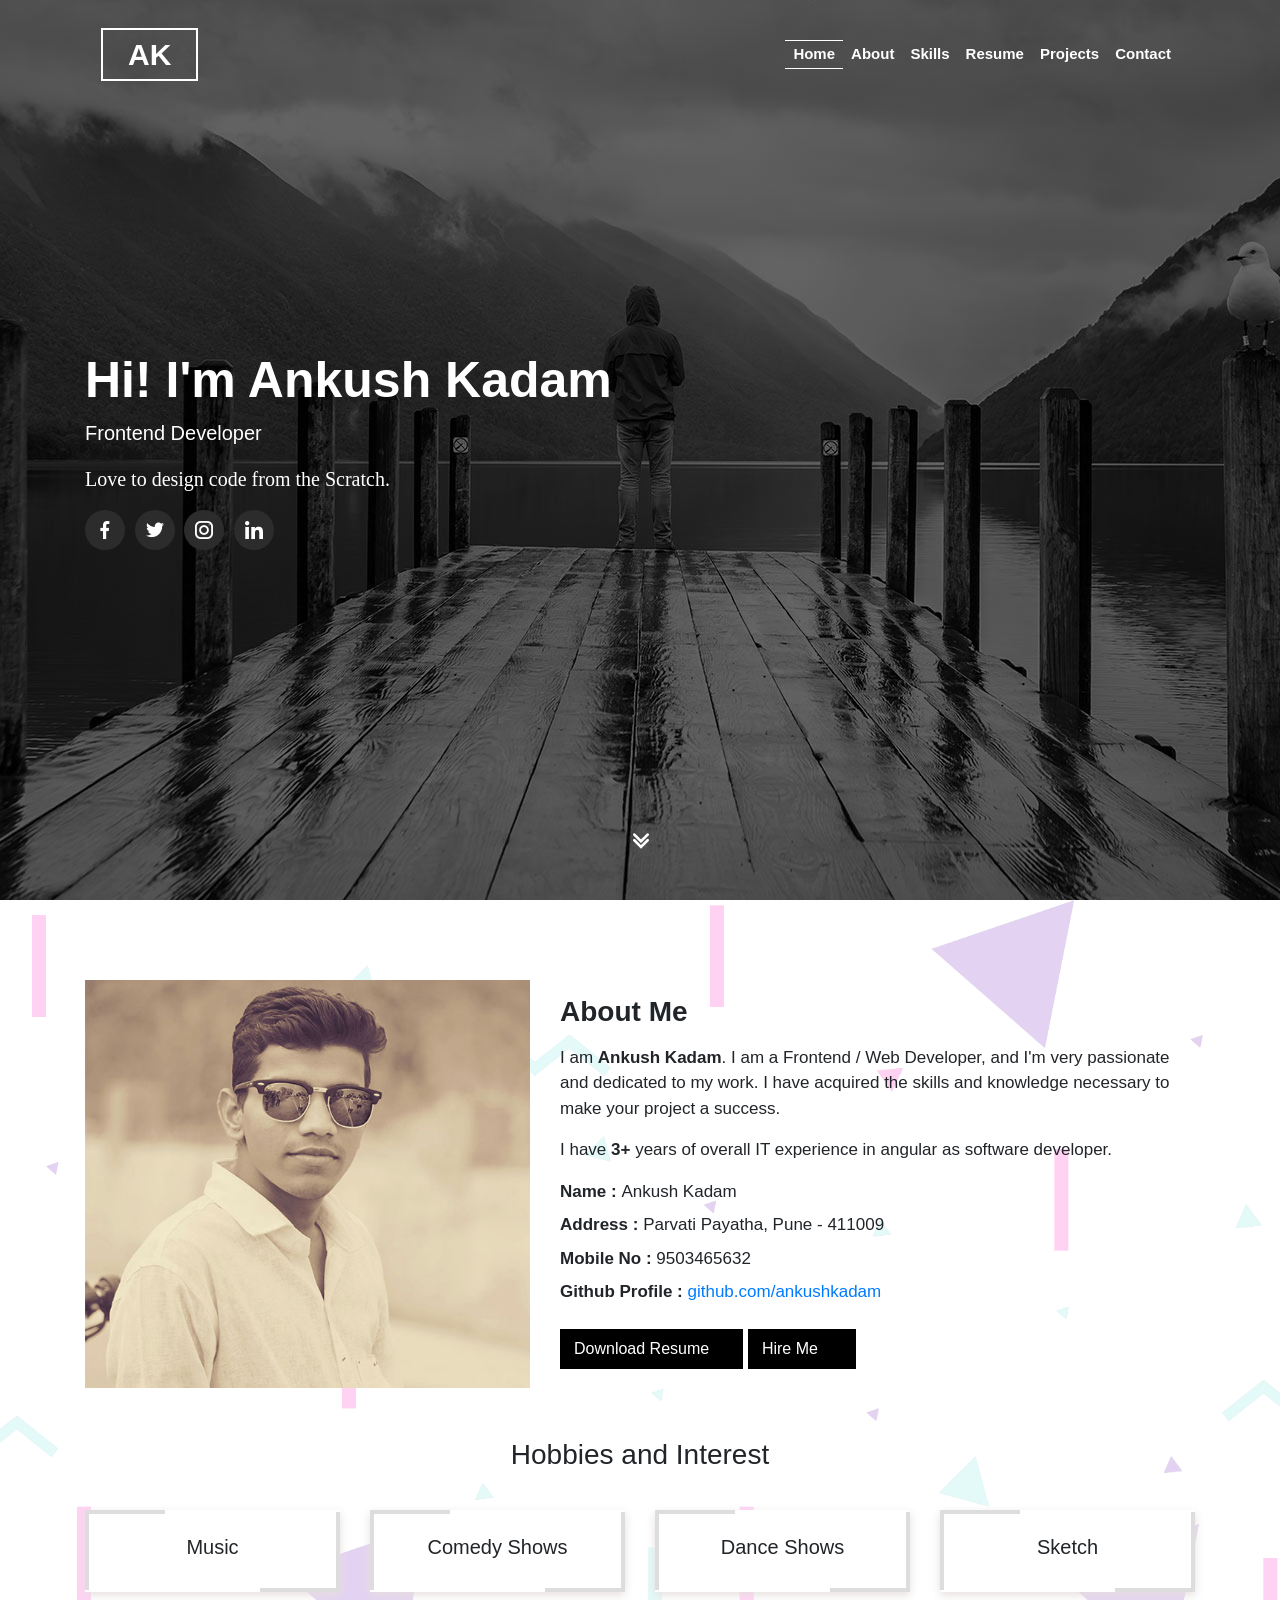
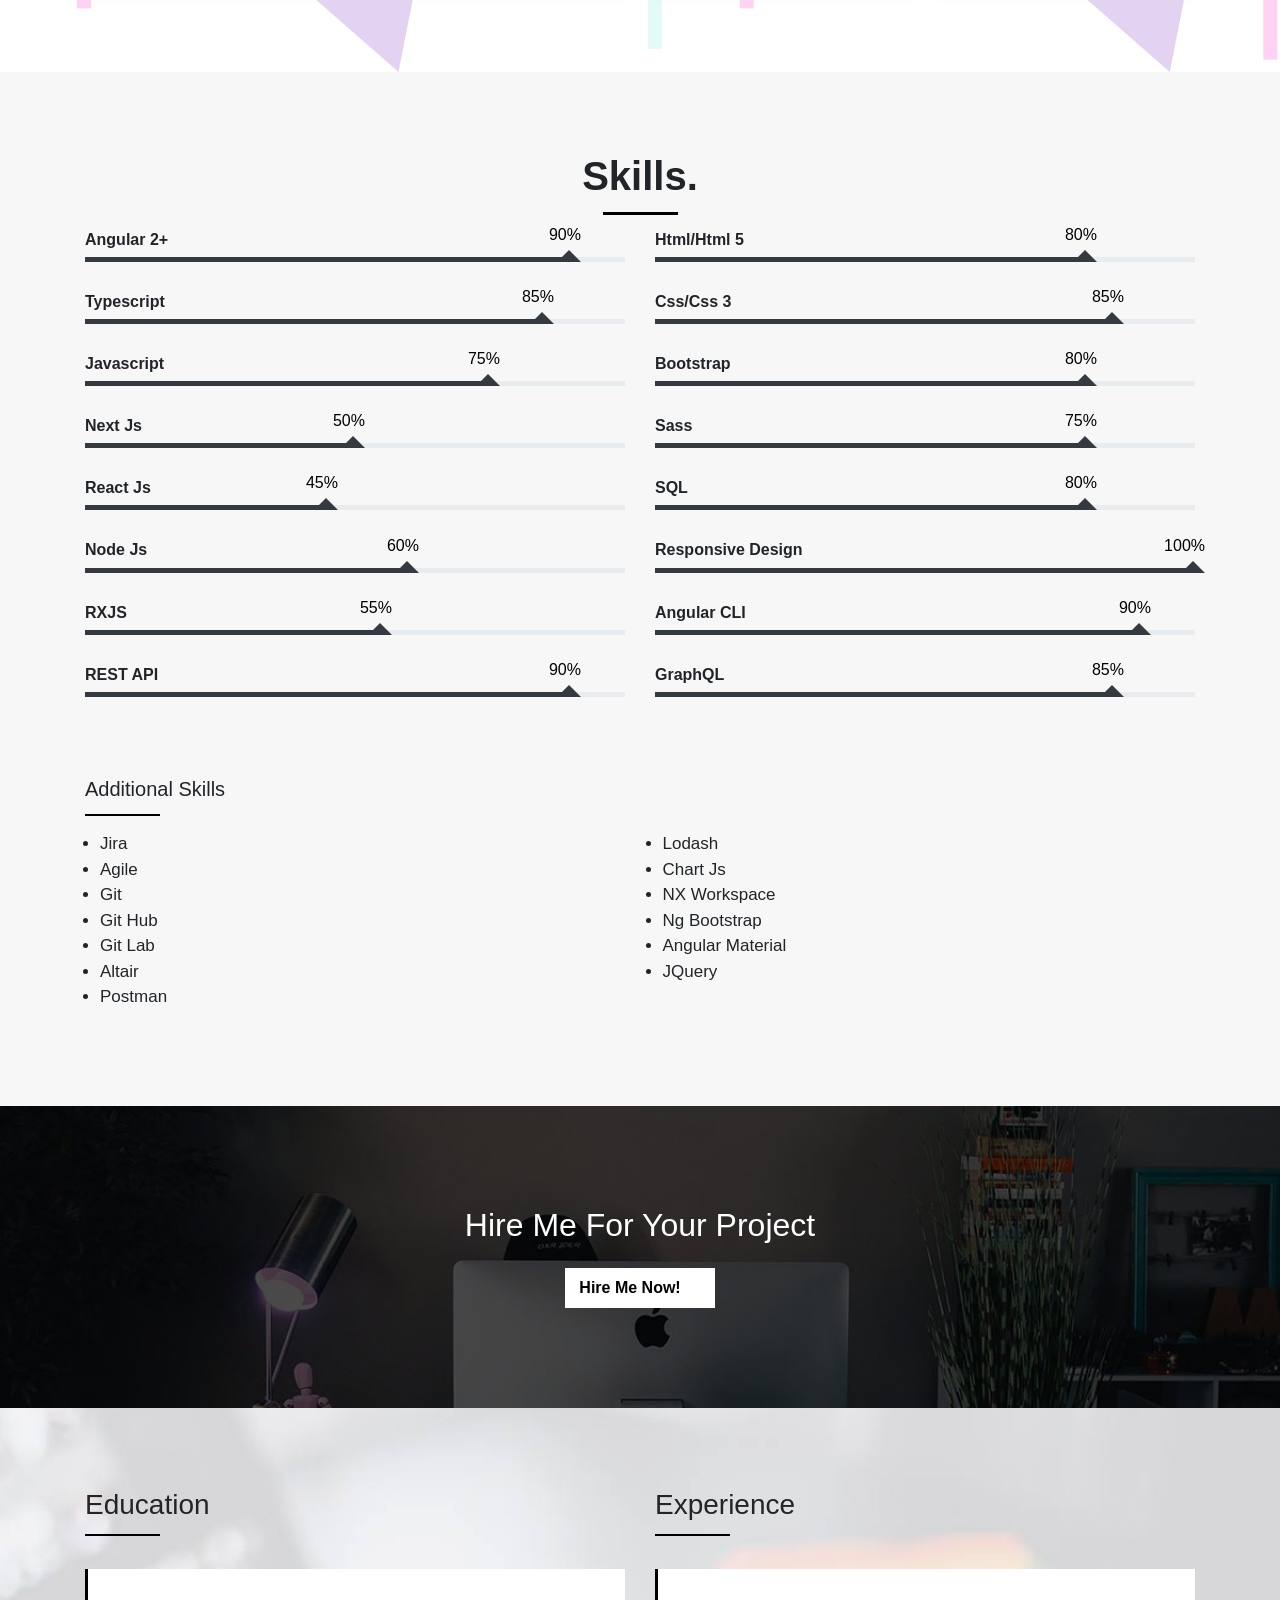
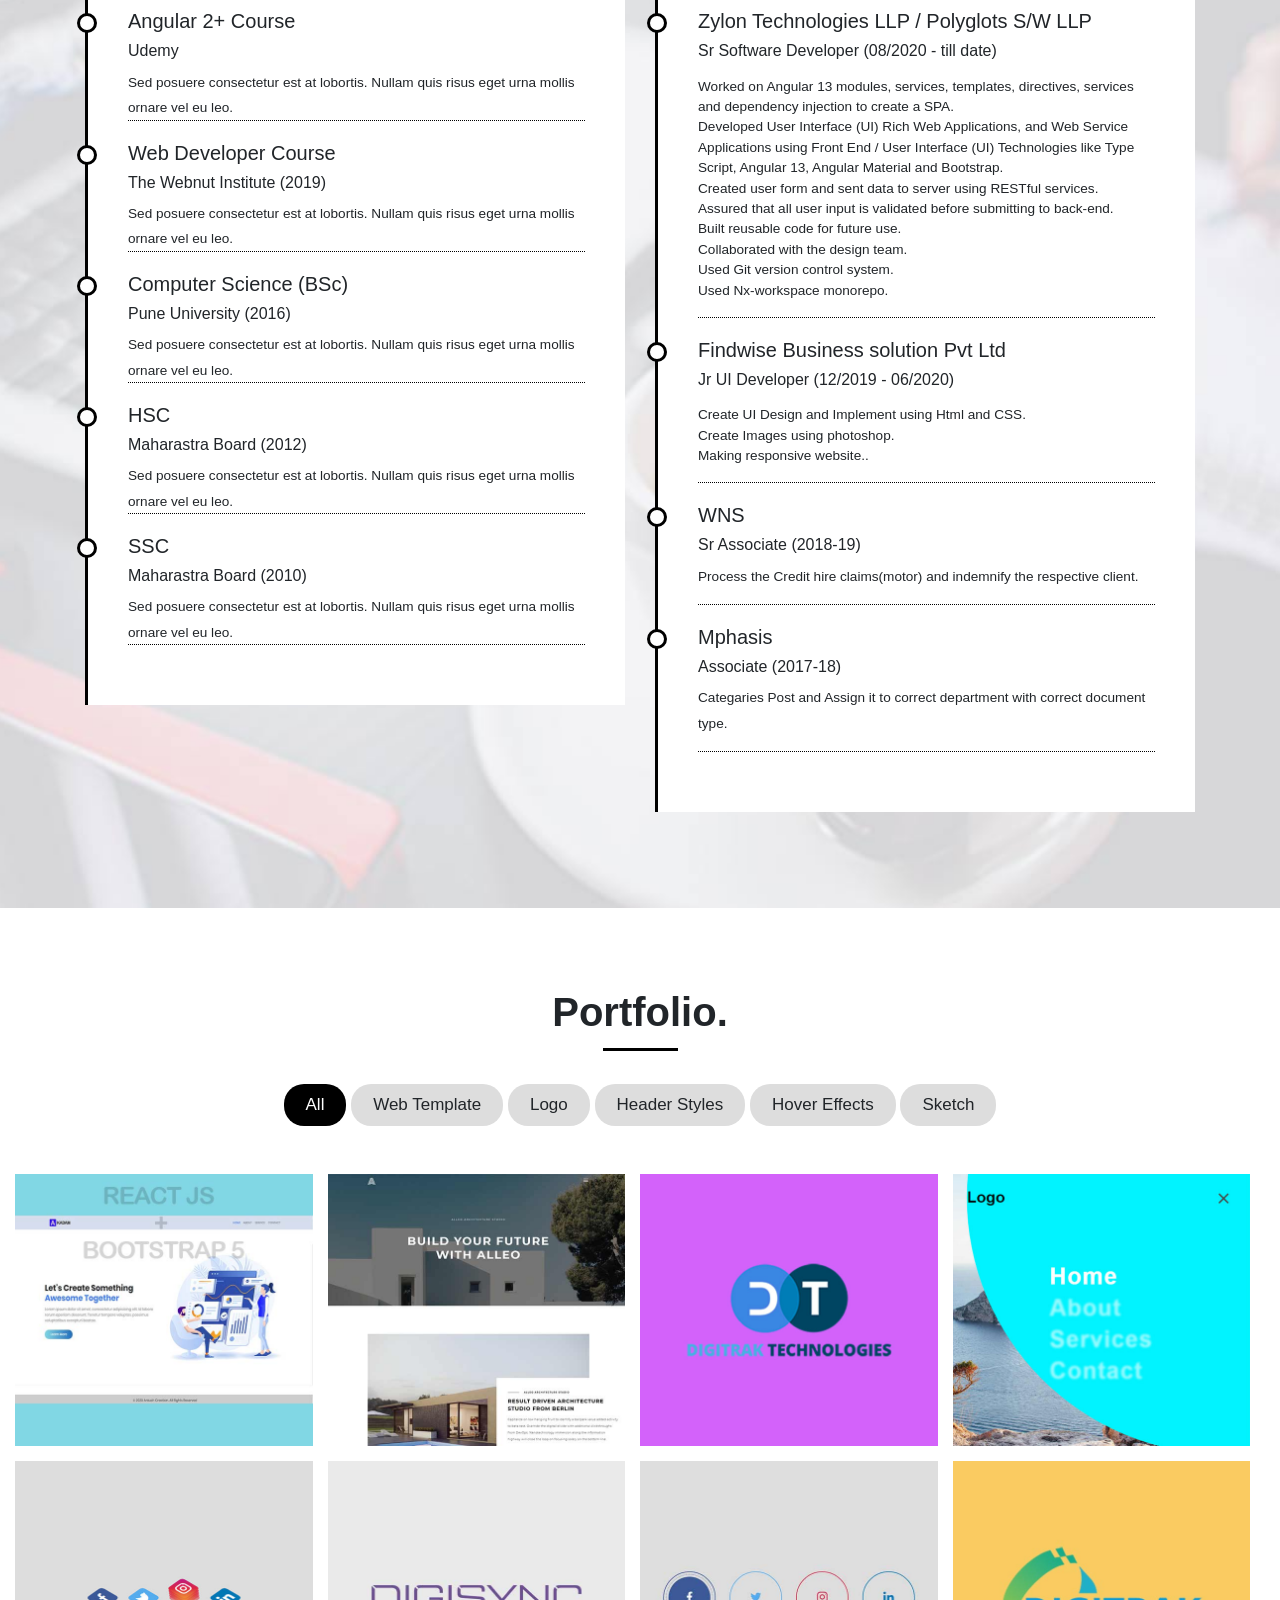
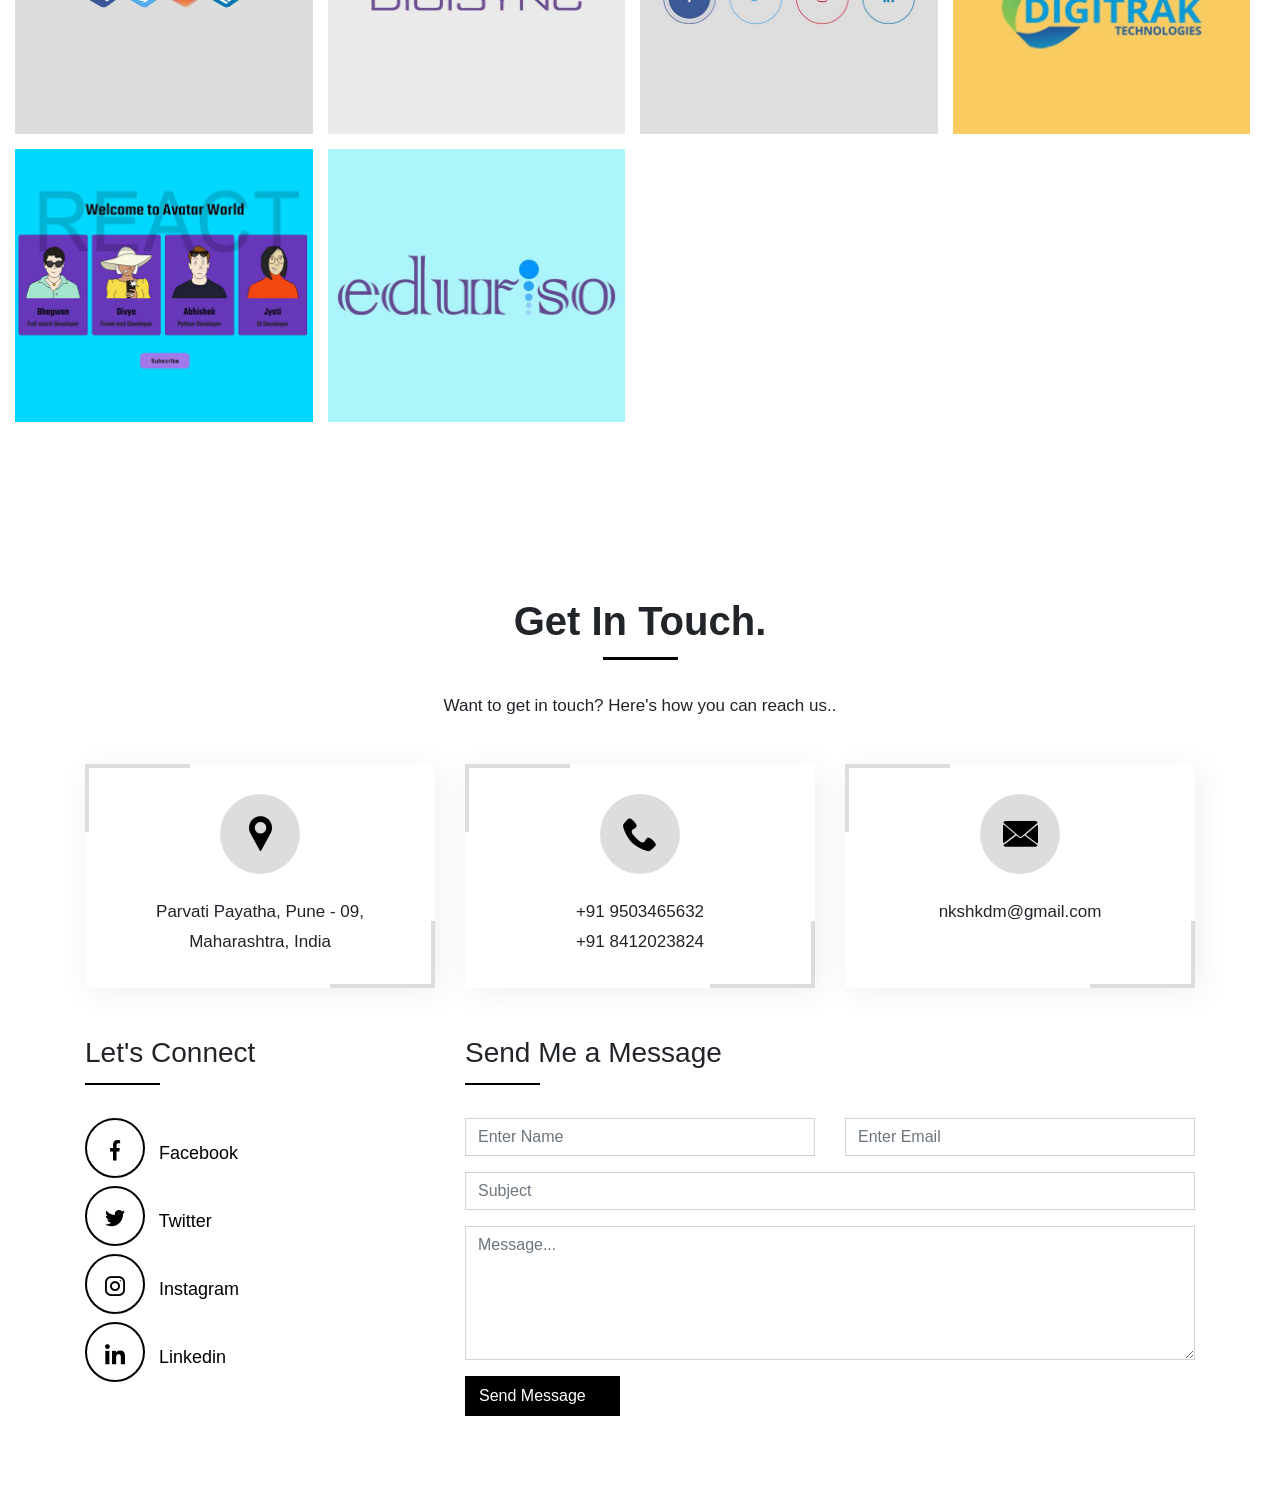
<file: index.html>
<!DOCTYPE html>
<html>
<head>
	<title>Portfolio</title>
	<meta charset="utf-8">
	<meta name="viewport" content="width=device-width, initial-scale=1">
	<!-- bootstrap Link-->
	<link rel="stylesheet" type="text/css" href="css/bootstrap.min.css">
	<!-- font Awesome cdn -->
	<link href="https://stackpath.bootstrapcdn.com/font-awesome/4.7.0/css/font-awesome.min.css" rel="stylesheet">
	<link rel="stylesheet" type="text/css" href="css/lightbox.css">
	<link rel="stylesheet" type="text/css" href="css/main.css">
</head>
<body data-spy="scroll" data-target=".navbar" data-offset="50">
	<header>
		<div class="container">
			<nav class="navbar navbar-expand-lg navbar-light">
			  	<a class="navbar-brand" href="index.html">AK</a>
			  	<button class="navbar-toggler" type="button" data-toggle="collapse" data-target="#navbarSupportedContent" aria-controls="navbarSupportedContent" aria-expanded="false" aria-label="Toggle navigation">
			    <span class="navbar-toggler-icon"></span>
			  	</button>

			  	<div class="collapse navbar-collapse" id="navbarSupportedContent">
				    <ul class="navbar-nav w-100 justify-content-end">
				      	<li class="nav-item"><a class="nav-link active" href="#banner">Home</a></li>
				      	<li class="nav-item"><a class="nav-link" href="#about">About</a></li>
				      	<li class="nav-item"><a class="nav-link" href="#skill">Skills</a></li>
				      	<li class="nav-item"><a class="nav-link" href="#resume">Resume</a></li>
				      	<li class="nav-item"><a class="nav-link" href="#project">Projects</a></li>
				      	<li class="nav-item"><a class="nav-link" href="#contact">Contact</a></li>
				    </ul>
				</div>
			</nav>
		</div>
	</header>
	<section class="banner" id="banner">
		<div class="container">
			<div class="banner-text">
				<h2>Hi! I'm Ankush Kadam</h2>
				<p>Frontend Developer</p>
				<p style="font-family: cursive;">Love to design code from the Scratch.</p>
				<div class="social-icon">
					<i class="icon-facebook" aria-hidden="true"></i>
					<i class="icon-twitter" aria-hidden="true"></i>
					<i class="icon-instagram" aria-hidden="true"></i>
					<i class="icon-linkedin" aria-hidden="true"></i>
				</div>
			</div>
			<div class="pulse">
				<a href="#about"><i class="icon-down" aria-hidden="true"></i></a>
			</div>
		</div>
	</section>
	<!-- about section -->
	<section id="about">
		<div class="container">
			<div class="about-us">
				<div class="row clearfix">
					<div class="col-md-5">
						<div class="about-image position-relative">
							<img src="image/about-img.jpg" alt="about-img" class="img-fluid d-block">
						</div>
					</div>
					<div class="col-md-7 d-flex align-items-center">
						<div class="about-text">
							<h3 class="mb-3">About Me</h3>
							<p>I am <span>Ankush Kadam</span>. I am a Frontend / Web Developer, and I'm very passionate and dedicated to my work. I have acquired the skills and knowledge necessary to make your project a success.</p>
							
							<p>I have <strong>3+</strong> years of overall IT experience in angular as software developer.</p>

							<ul class="list-unstyled">
								<li class="pb-2"><span>Name : </span> Ankush Kadam </li>
								<li class="pb-2"><span>Address : </span> Parvati Payatha, Pune - 411009</li>
								<li class="pb-2"><span>Mobile No : </span>9503465632</li>
								<li class="pb-2"><span>Github Profile : </span><a href="https://github.com/ankushkadam" class="text-decoration-none">github.com/ankushkadam</a></li>
							</ul>

							<div class="buttons">
								<a href="image/Ankush_Kadam_Angular.png" download="" class="btn btn-custom mb-1">Download Resume<i class="icon-download ml-2" aria-hidden="true"></i></a>
								<a href="#contact" class="btn btn-custom mb-1">Hire Me <i class="icon-phone ml-2" aria-hidden="true"></i></a>
							</div>
						</div>
					</div>

					<!-- hobbies & interest -->
					<div class="col-md-12 mt-50">
						<h3 class="text-center font-weight-600">Hobbies and Interest</h3>
						<div class="hobbies row clearfix">
							<div class="col-lg-3 col-md-4 col-sm-6 col-xs-12">
								<div class="rectangle">
									<h5 class="text-center font-weight-600">Music</h5>
								</div>
							</div>
							<div class="col-lg-3 col-md-4 col-sm-6 col-xs-12">
								<div class="rectangle">
									<h5 class="text-center font-weight-600">Comedy Shows</h5>
								</div>
							</div>
							<div class="col-lg-3 col-md-4 col-sm-6 col-xs-12">
								<div class="rectangle">
									<h5 class="text-center font-weight-600">Dance Shows</h5>
								</div>
							</div>
							<div class="col-lg-3 col-md-4 col-sm-6 col-xs-12">
								<div class="rectangle">
									<h5 class="text-center font-weight-600">Sketch</h5>
								</div>
							</div>
						</div>
					</div>
				</div>
			</div>
		</div>
	</section>
	<!-- skills -->
	<section id="skill">
		<div class="container">
			<h1 class="text-center font-weight-bold position-relative">Skills.</h1>
			<div class="skills-wrapper">
				<div class="row clearfix">
					<div class="col-md-6">
						<h6 class="font-weight-bold">Angular 2+ </h6>
						<div class="progress">
  							<div class="progress-bar bg-dark position-relative overflow-visible" role="progressbar" style="width: 90%">
  								<div class="value">90%</div>
  							</div>
						</div>

						<h6 class="font-weight-bold">Typescript </h6>
						<div class="progress">
  							<div class="progress-bar bg-dark position-relative overflow-visible" role="progressbar" style="width: 85%">
  								<div class="value">85%</div>
  							</div>
						</div>
					
						<h6 class="font-weight-bold">Javascript</h6>
						<div class="progress">
  							<div class="progress-bar bg-dark position-relative overflow-visible" role="progressbar" style="width: 75%">
  								<div class="value">75%</div>
  							</div>
						</div>

						<h6 class="font-weight-bold">Next Js</h6>
						<div class="progress">
  							<div class="progress-bar bg-dark position-relative overflow-visible" role="progressbar" style="width: 50%">
  								<div class="value">50%</div>
  							</div>
						</div>

						<h6 class="font-weight-bold">React Js</h6>
						<div class="progress">
  							<div class="progress-bar bg-dark position-relative overflow-visible" role="progressbar" style="width: 45%">
  								<div class="value">45%</div>
  							</div>
						</div>

						<h6 class="font-weight-bold">Node Js</h6>
						<div class="progress">
  							<div class="progress-bar bg-dark position-relative overflow-visible" role="progressbar" style="width: 60%">
  								<div class="value">60%</div>
  							</div>
						</div>

						<h6 class="font-weight-bold">RXJS</h6>
						<div class="progress">
  							<div class="progress-bar bg-dark position-relative overflow-visible" role="progressbar" style="width: 55%">
  								<div class="value">55%</div>
  							</div>
						</div>

						<h6 class="font-weight-bold">REST API</h6>
						<div class="progress">
  							<div class="progress-bar bg-dark position-relative overflow-visible" role="progressbar" style="width: 90%">
  								<div class="value">90%</div>
  							</div>
						</div>
					</div>
					<!-- second col -->
					<div class="col-md-6">
						
						<h6 class="font-weight-bold">Html/Html 5</h6>
						<div class="progress">
  							<div class="progress-bar bg-dark position-relative overflow-visible" role="progressbar" style="width: 80%">
  								<div class="value">80%</div>
  							</div>
						</div>

						<h6 class="font-weight-bold">Css/Css 3</h6>
						<div class="progress">
  							<div class="progress-bar bg-dark position-relative overflow-visible" role="progressbar" style="width: 85%">
  								<div class="value">85%</div>
  							</div>
						</div>

						<h6 class="font-weight-bold">Bootstrap</h6>
						<div class="progress">
  							<div class="progress-bar bg-dark position-relative overflow-visible" role="progressbar" style="width: 80%">
  								<div class="value">80%</div>
  							</div>
						</div>

						<!-- <h6 class="font-weight-bold">jQuery</h6>
						<div class="progress">
  							<div class="progress-bar bg-dark position-relative overflow-visible" role="progressbar" style="width: 60%">
  								<div class="value">65%</div>
  							</div>
						</div> -->
						<h6 class="font-weight-bold">Sass</h6>
						<div class="progress">
  							<div class="progress-bar bg-dark position-relative overflow-visible" role="progressbar" style="width: 80%">
  								<div class="value">75%</div>
  							</div>
						</div>

						<h6 class="font-weight-bold">SQL</h6>
						<div class="progress">
  							<div class="progress-bar bg-dark position-relative overflow-visible" role="progressbar" style="width: 80%">
  								<div class="value">80%</div>
  							</div>
						</div>

						<h6 class="font-weight-bold">Responsive Design</h6>
						<div class="progress">
  							<div class="progress-bar bg-dark position-relative overflow-visible" role="progressbar" style="width: 100%">
  								<div class="value">100%</div>
  							</div>
						</div>

						<h6 class="font-weight-bold">Angular CLI </h6>
						<div class="progress">
  							<div class="progress-bar bg-dark position-relative overflow-visible" role="progressbar" style="width: 90%">
  								<div class="value">90%</div>
  							</div>
						</div>

						<h6 class="font-weight-bold">GraphQL</h6>
						<div class="progress">
  							<div class="progress-bar bg-dark position-relative overflow-visible" role="progressbar" style="width: 85%">
  								<div class="value">85%</div>
  							</div>
						</div>
					</div>
				</div>

				<!-- Additional Skillset -->
				<div class="additional-skill-wrapper">
					<h5 class="position-relative font-weight-600">Additional Skills </h5>
					<div class="row clearfix additional-skill">
						<div class="col-md-6">
							<ul>
								<li class="font-weight-small">Jira</li>
								<li class="font-weight-small">Agile</li>
								<li class="font-weight-small">Git</li>
								<li class="font-weight-small">Git Hub</li>
								<li class="font-weight-small">Git Lab</li>
								<li class="font-weight-small">Altair</li>
								<li class="font-weight-small">Postman</li>
							</ul>
						</div>
						<div class="col-md-6">
							<ul>
								<li class="font-weight-small">Lodash</li>
								<li class="font-weight-small">Chart Js</li>
								<li class="font-weight-small">NX Workspace</li>
								<li class="font-weight-small">Ng Bootstrap</li>
								<li class="font-weight-small">Angular Material</li>
								<li class="font-weight-small">JQuery</li>
							</ul>
						</div>
					</div>
				</div>

			</div>
		</div>
	</section>
	<!-- Hire me -->
	<section id="hire">
		<div class="container">
			<div class="hire-text position-relative">
				<h2 class="text-white text-capitalize mb-4">Hire me for your Project</h2>
				<a href="#contact" class="btn btn-custom2">Hire Me Now!<i class="icon-arrow ml-2" aria-hidden="true"></i></a>
			</div>
		</div>
	</section>

	<!-- Education & Experience -->
	<section id="resume">
		<div class="container">
			<div class="resume-wrapper">
				<div class="row clearfix">
					<div class="col-md-6">
						<div class="resume-text">
							<h3 class="position-relative mb-5">Education</h3>
							<ul class="list-unstyled listing">
								<li class="listing-block">
									<h5>Angular 2+ Course</h5>
									<h6>Udemy</h6>
									<small>Sed posuere consectetur est at lobortis. Nullam quis risus eget urna mollis ornare vel eu leo.</small>
								</li>
								<li class="listing-block">
									<h5>Web Developer Course</h5>
									<h6>The Webnut Institute (2019)</h6>
									<small>Sed posuere consectetur est at lobortis. Nullam quis risus eget urna mollis ornare vel eu leo.</small>
								</li>
								<li class="listing-block">
									<h5>Computer Science (BSc)</h5>
									<h6>Pune University (2016)</h6>
									<small>Sed posuere consectetur est at lobortis. Nullam quis risus eget urna mollis ornare vel eu leo.</small>
								</li>
								<li class="listing-block">
									<h5>HSC</h5>
									<h6>Maharastra Board (2012)</h6>
									<small>Sed posuere consectetur est at lobortis. Nullam quis risus eget urna mollis ornare vel eu leo.</small>
								</li>
								<li class="listing-block">
									<h5>SSC</h5>
									<h6>Maharastra Board (2010)</h6>
									<small>Sed posuere consectetur est at lobortis. Nullam quis risus eget urna mollis ornare vel eu leo.</small>
								</li>
							</ul>
						</div>
					</div>
					<!-- experience -->
					<div class="col-md-6">
						<div class="resume-text">
							<h3 class="position-relative mb-5">Experience</h3>
							<ul class="list-unstyled listing">
								<li class="listing-block">
									<h5>Zylon Technologies LLP / Polyglots S/W LLP</h5>
									<h6>Sr Software Developer (08/2020 - till date)</h6>
									<p>
										<div class="small">	Worked on Angular 13 modules, services, templates, directives, services and dependency injection to create a SPA.</div>
										<div class="small">	Developed User Interface (UI) Rich Web Applications, and Web Service Applications using Front End / User Interface (UI) Technologies like Type Script, Angular 13, Angular Material and Bootstrap.</div>
										<div class="small">	Created user form and sent data to server using RESTful services.</div>
										<div class="small">	Assured that all user input is validated before submitting to back-end.</div>
										<div class="small">	Built reusable code for future use.</div>
										<div class="small">	Collaborated with the design team.</div>
										<div class="small">	Used Git version control system.</div>
										<div class="small">	Used Nx-workspace monorepo.</div>
										
									</p>
								</li>
								<li class="listing-block">
									<h5>Findwise Business solution Pvt Ltd</h5>
									<h6>Jr UI Developer  (12/2019 - 06/2020)</h6>
									<p>
										<div class="small">	Create UI Design and Implement using Html and CSS.</div>
										<div class="small">	Create Images using photoshop.</div>
										<div class="small">	Making responsive website..</div>
									</p>
								</li>
								<li class="listing-block">
									<h5>WNS</h5>
									<h6>Sr Associate (2018-19)</h6>
									<p>
										<small> Process the Credit hire claims(motor) and indemnify the respective client.
										</small>
										</p>
								</li>
								<li class="listing-block">
									<h5>Mphasis</h5>
									<h6> Associate (2017-18)</h6>
									<p>
										<small>Categaries Post and Assign it to correct department with correct document type.</small>
									</p>
								</li>
							</ul>
						</div>
					</div>
				</div>
			</div>
		</div>
	</section>

	<!-- project -->
	<section id="project">
		<div class="container-fluid">
			<h1 class="text-center font-weight-bold position-relative">Portfolio.</h1>
			<div class="row clearfix mt-5 mb-4">
				<div class="text-center col-sm-12 ">
					<ul class="list-unstyled filter-list">
						<li class="d-inline-block active mb-2" data-filter='*'>All</li>
						<li class="d-inline-block mb-2" data-filter=".web">Web Template</li>
						<li class="d-inline-block mb-2" data-filter=".logo">Logo</li>
						<li class="d-inline-block mb-2" data-filter=".header-style">Header Styles</li>
						<li class="d-inline-block mb-2" data-filter=".hover">Hover Effects</li>
						<li class="d-inline-block mb-2" data-filter=".sketch">Sketch</li>
					</ul>
				</div>
			</div>

			<div class="gallery row no-gutters clearfix">
				<div class="col-lg-3 col-md-4 col-sm-6 web">
					<div class="image-gallery web mrb-15">
						<img src="image/react-multipage.jpg" alt="about-img" class="img-fluid d-block">
						<div class="image-overlay">
							<div class="image-overlay-info">
								<p>Technologies Used :</p>
								<h6><strong>REACT, BOOTSTRAP 5 and CSS</strong></h6>
								<div class="icons">
									<a href="image/react-multipage.jpg" data-lightbox="react_multipage" class="popimg">
										<i class="icon-zoom-in"></i>									
									</a>
									<a href="https://ankushkadam.github.io/react_multipage/" target="_blank">
										<i class="icon-link"></i>
									</a>	
								</div>
							</div>
						</div>
					</div>
				</div>

				<div class="col-lg-3 col-md-4 col-sm-6 web">
					<div class="image-gallery web mrb-15">
						<img src="image/alleo.jpg" alt="about-img" class="img-fluid d-block">
						<div class="image-overlay">
							<div class="image-overlay-info">
								<p>Technologies Used :</p>
								<h6><strong>HTML and CSS</strong></h6>
								<div class="icons">
									<a href="image/Alleo1.jpg" target="_blank" class="popimg">
										<i class="icon-zoom-in"></i>									
									</a>
									<a href="https://ankushkadam.github.io/newalleo" target="_blank">
										<i class="icon-link"></i>
									</a>	
								</div>
							</div>
						</div>
					</div>
				</div>
				<!-- 2 -->
				<div class="col-lg-3 col-md-4 col-sm-6 logo">
					<div class="image-gallery mrb-15">
						<img src="image/logos/digitrack.jpg" alt="about-img" class="img-fluid d-block">
						<div class="image-overlay">
							<div class="image-overlay-info">
								<p>Logo | Branding</p>
								<h6>Creative Design</h6>
								<div class="icons">
									<a href="image/logos/digitrack.jpg" data-lightbox="logo" class="popimg">
										<i class="icon-zoom-in"></i>									
									</a>
									<!-- <a href="">
										<i class="icon-link"></i>
									</a> -->	
								</div>
							</div>
						</div>
					</div>
				</div>
				<!-- 3 -->
				<div class="col-lg-3 col-md-4 col-sm-6 header-style">
					<div class="image-gallery mrb-15">
						<img src="header/image/header.jpg" alt="about-img" class="img-fluid d-block">
						<div class="image-overlay">
							<div class="image-overlay-info">
								<p>Header 1</p>
								<h6>Creative Design</h6>
								<div class="icons">
									<a href="header/image/header.jpg" data-lightbox="header-style" class="popimg">
										<i class="icon-zoom-in"></i>									
									</a>
									<a href="header/header1.html" target="_blank">
										<i class="icon-link"></i>
									</a>	
								</div>
							</div>
						</div>
					</div>
				</div>
				<!-- 4 -->
				<div class="col-lg-3 col-md-4 col-sm-6 hover">
					<div class="image-gallery mrb-15">
						<img src="hover-effects/image/hover-1.jpg" alt="about-img" class="img-fluid d-block">
						<div class="image-overlay">
							<div class="image-overlay-info">
								<p>Hover effects 2</p>
								<h6>Social Icons</h6>
								<div class="icons">
									<a href="hover-effects/image/hover-1.jpg" data-lightbox="hover" class="popimg">
										<i class="icon-zoom-in"></i>									
									</a>
									<a href="hover-effects/hover1.html" target="_blank">
										<i class="icon-link"></i>
									</a>	
								</div>
							</div>
						</div>
					</div>
				</div>
				<!-- 5 -->
				<div class="col-lg-3 col-md-4 col-sm-6 logo">
					<div class="image-gallery mrb-15">
						<img src="image/logos/digisync.jpg" alt="about-img" class="img-fluid d-block">
						<div class="image-overlay">
							<div class="image-overlay-info">
								<p>Logo | Branding</p>
								<h6>Creative Design</h6>
								<div class="icons">
									<a href="image/logos/digisync.jpg" data-lightbox="logo" class="popimg">
										<i class="icon-zoom-in"></i>									
									</a>
									<!-- <a href="">
										<i class="icon-link"></i>
									</a> -->	
								</div>
							</div>
						</div>
					</div>
				</div>
				<!-- 6 -->
				<div class="col-lg-3 col-md-4 col-sm-6 hover">
					<div class="image-gallery mrb-15">
						<img src="hover-effects/image/hover-2.jpg" alt="about-img" class="img-fluid d-block">
						<div class="image-overlay">
							<div class="image-overlay-info">
								<p>Hover Effect 2</p>
								<h6></h6>
								<div class="icons">
									<a href="hover-effects/image/hover-2.jpg" data-lightbox="hover" class="popimg">
										<i class="icon-zoom-in"></i>									
									</a>
									<a href="hover-effects/hover2.html" target="_blank">
										<i class="icon-link"></i>
									</a>	
								</div>
							</div>
						</div>
					</div>
				</div>
				<!-- 7 -->
				<div class="col-lg-3 col-md-4 col-sm-6 logo">
					<div class="image-gallery mrb-15">
						<img src="image/logos/digitrack1.jpg" alt="about-img" class="img-fluid d-block">
						<div class="image-overlay">
							<div class="image-overlay-info">
								<p>Logo | Branding</p>
								<h6>Creative Design</h6>
								<div class="icons">
									<a href="image/logos/digitrack1.jpg" data-lightbox="logo" class="popimg">
										<i class="icon-zoom-in"></i>									
									</a>
									<!-- <a href="">
										<i class="icon-link"></i>
									</a> -->	
								</div>
							</div>
						</div>
					</div>
				</div>
				<!-- 8 -->
				<div class="col-lg-3 col-md-4 col-sm-6 web">
					<div class="image-gallery mrb-15">
						<img src="image/react.jpg" alt="about-img" class="img-fluid d-block">
						<div class="image-overlay">
							<div class="image-overlay-info">
								<p>Technologies :</p>
								<h6>React Component with API</h6>
								<div class="icons">
									<a href="image/react.jpg" data-lightbox="portfolio" class="popimg">
										<i class="icon-zoom-in"></i>									
									</a>
									<a href="https://ankushkadam.github.io/reactproject/">
										<i class="icon-link"></i>
									</a>	
								</div>
							</div>
						</div>
					</div>
				</div>

				<div class="col-lg-3 col-md-4 col-sm-6 logo">
					<div class="image-gallery mrb-15">
						<img src="image/logos/eduriso.jpg" alt="about-img" class="img-fluid d-block">
						<div class="image-overlay">
							<div class="image-overlay-info">
								<p>Logo | Branding</p>
								<h6>Creative Design</h6>
								<div class="icons">
									<a href="image/logos/eduriso.jpg" data-lightbox="logo" class="popimg">
										<i class="icon-zoom-in"></i>									
									</a>
									<!-- <a href="">
										<i class="icon-link"></i>
									</a> -->	
								</div>
							</div>
						</div>
					</div>
				</div>
			</div>
		</div>
	</section>
	<!-- end project -->

	<!-- temp code added -->

	<!-- contact us -->
	<section id="contact">
		<div class="container">
			<h1 class="text-center font-weight-bold position-relative">Get In Touch.</h1>
			<p class="text-center mt-5">Want to get in touch? Here's how you can reach us..</p>

			<div class="contact-wrapper mb-5">
				<div class="row clearfix">
					<div class="col-md-4 col-sm-6">
						<div class="square text-center">
							<i class="icon-pin" aria-hidden="true"></i>
							<div class="square-text">
								<p class="mb-1">Parvati Payatha, Pune - 09,</p>
								<p class="mb-1">Maharashtra, India</p>
							</div>
						</div>
					</div>
					<div class="col-md-4 col-sm-6">
						<div class="square text-center">
							<i class="icon-phone" aria-hidden="true"></i>
							<div class="square-text">
								<p class="mb-1">+91 9503465632</p>
								<p class="mb-1">+91 8412023824</p>
							</div>
						</div>
					</div>
					<div class="col-md-4 col-sm-6">
						<div class="square text-center">
							<i class="icon-mail" aria-hidden="true"></i>
							<div class="square-text">
								<p class="mb-1">nkshkdm@gmail.com</p>
								<p class="mb-1">&nbsp;</p>
							</div>
						</div>
					</div>
				</div>
			</div>
			<div class="form-wrapper">
				<div class="row clearfix">
					<div class="col-md-4 col-sm-12">
						<h3 class="position-relative mb-5">Let's Connect </h3>
						<ul class="list-unstyled contact-icon">
							<li class="mb-2"><a href=""><i class="icon-facebook" aria-hidden="true"></i> Facebook</a></li>
							<li class="mb-2"><a href=""><i class="icon-twitter" aria-hidden="true"></i> Twitter</a></li>
							<li class="mb-2"><a href=""><i class="icon-instagram" aria-hidden="true"></i> Instagram</a></li>
							<li class="mb-2"><a href="https://www.linkedin.com/in/ankush-kadam-5a783b121" target="_blank"><i class="icon-linkedin" aria-hidden="true"></i> Linkedin</a></li>
						</ul>
					</div>
					<div class="col-md-8 col-sm-12">
						<h3 class="position-relative mb-5">Send Me a Message </h3>
						<div class="form">
							<form action="https://formspree.io/nkshkdm@gmail.com" method="POST">
								<div class="row clearfix">
									<div class="form-group col-md-6 col-sm-6">
										<input type="text" name="name" class="form-control" placeholder="Enter Name" />
									</div>
									<div class="form-group col-md-6 col-sm-6">
										<input type="email" name="email" class="form-control" placeholder="Enter Email"/>
									</div>
									<div class="form-group col-md-12 col-sm-12">
										<input type="text" name="subject" class="form-control" placeholder="Subject"/>
									</div>
									<div class="form-group col-md-12 col-sm-12">
										<textarea class="form-control" rows="5" name="message" placeholder="Message..."></textarea>
									</div>
								</div>
								<div class="buttons">
									<button type="submit" class="btn btn-custom"> Send Message<i class="icon-arrow ml-2" aria-hidden="true"></i></button>
								</div>
							</form>
						</div>
					</div>
				</div>
			</div>
		</div>
	</section>

	


<!-- jQuery first, then Popper.js, then Bootstrap JS -->
<script src="js/jquery-3.4.1.min.js"></script>
<script src="js/bootstrap.min.js"></script>
<script src="js/lightbox.js"></script>
<script src="js/isotope.pkgd.min.js"></script>
<script >
	window.addEventListener('scroll', function(){
		var header = document.querySelector('header');
		header.classList.toggle('sticky', window.scrollY >0);
	})
</script>
<script>
	$(document).ready(function(){
		$('.navbar-toggler-icon').on('click',function(){
			var nav = document.querySelector('nav');
			nav.classList.toggle('open');
		});


		// $('.collapse ul li a').click(function(){
		// 	$('.show').css('opacity','0');
		// 	$('nav').toggleClass('open');		
		// });

		// $('.navbar-light .navbar-toggler').click(function(){
		// 	$('.show').css('opacity','1');
		// });
		
	});


	$('.filter-list li').click(function(){
		$('.filter-list li').removeClass('active');
		$(this).addClass('active');


		var selector = $(this).attr('data-filter');
		$('.gallery').isotope({
			filter: selector
		});
		return false;
	});

</script>

</body>
</html>
</file>
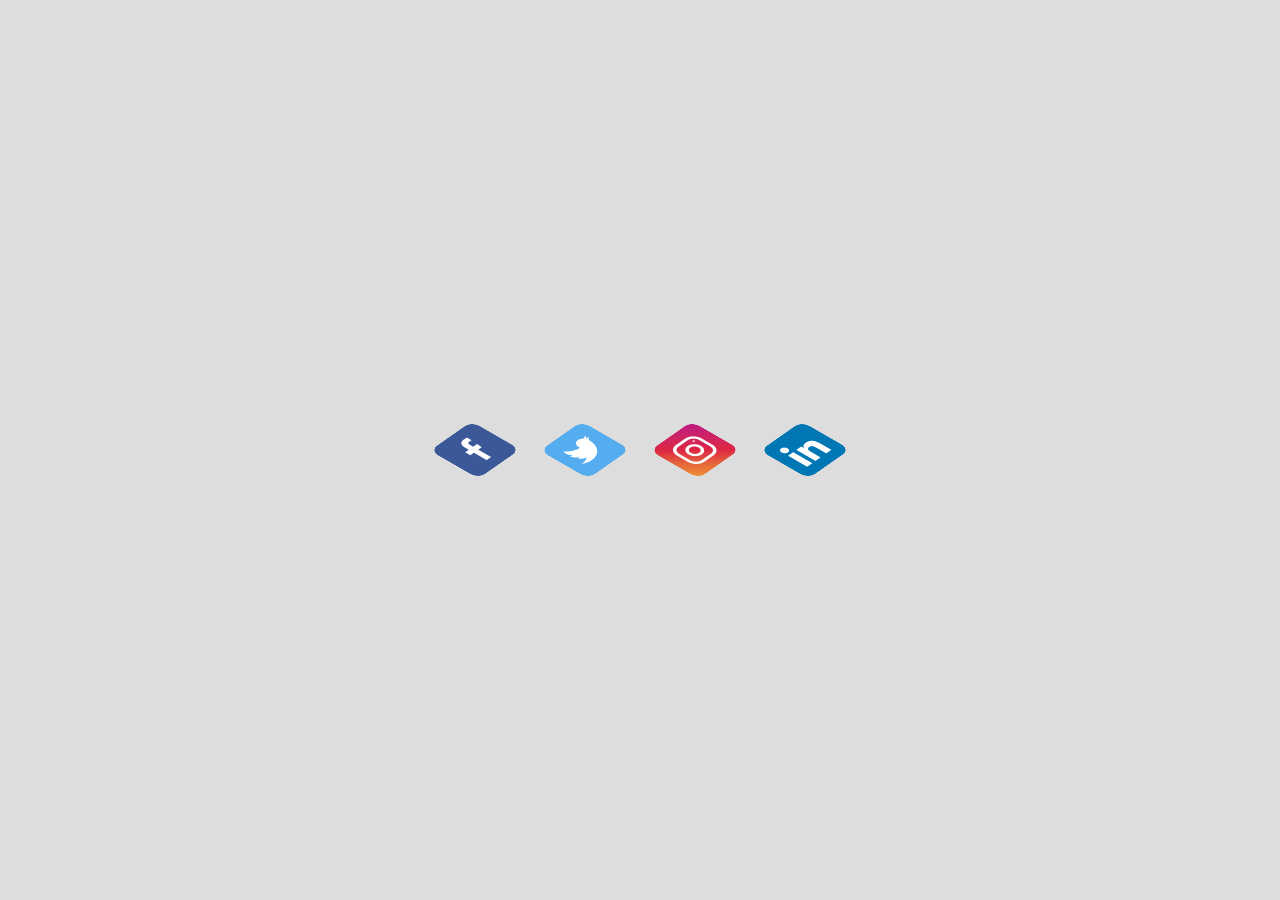
<file: hover-effects/hover1.html>
<!DOCTYPE html>
<html>
<head>
	<title>Hover 1</title>
	<link rel="stylesheet" type="text/css" href="../css/main.css">
	<style type="text/css">
		body{
			display: flex;
			justify-content: center;
			height: 100vh;
			align-items: center;
			width: 100%;
			background: #ddd;
		}
		.social-icon-wrapper ul{
			display: flex;
		}
		.social-icon-wrapper ul li{
			list-style-type: none;
			position: relative;
			height: 50px;
			width: 50px;
			transform: rotate(-35deg) skew(25deg);
			margin:0 30px;
			
		}
		.social-icon-wrapper ul li a{text-decoration: none; color: #fff; font-size: 30px;}
		.social-icon-wrapper ul li:nth-child(1) span{
			background: #3b5998;
		}
		.social-icon-wrapper ul li:nth-child(2) span{
			background: #55acee;
		}
		.social-icon-wrapper ul li:nth-child(3) span{
			background: linear-gradient(45deg, #f09433 0%, #e6683c 25%, #dc2743 50%, #cc2366 75%, #bc1888 100%);
		}
		.social-icon-wrapper ul li:nth-child(4) span{
			background: #0077b5;
		}
		.social-icon-wrapper ul li span{
			position: absolute;
			display:flex;
			justify-content: center;
			align-items: center;
			height: 100%;
			width: 100%;
			border-radius: 8px;
			transition: all 0.5s ease-in-out 0s;
			}
		.social-icon-wrapper ul li:hover span:nth-child(5){
			opacity: 1;
    		transform: translate(40px, -40px);
		}
		.social-icon-wrapper ul li:hover span:nth-child(4){
			opacity: 0.8;
    		transform: translate(30px, -30px);
		}
		.social-icon-wrapper ul li:hover span:nth-child(3){
			opacity: 0.6;
    		transform: translate(20px, -20px);
		}
		.social-icon-wrapper ul li:hover span:nth-child(2){
			opacity: 0.4;
    		transform: translate(10px, -10px);
		}
		.social-icon-wrapper ul li:hover span:nth-child(1){
			opacity: 0.2;
    		transform: translate(0px, 0px);
		}
*/	</style>
</head>
<body>
	<div class="social-icon-wrapper">
		<ul>
			<li><a href="#!">
				<span></span>
				<span></span>
				<span></span>
				<span></span>
				<span><i class="icon-facebook" aria-hidden="true"></i></span>
			</a></li>
			<li><a href="#!">
				<span></span>
				<span></span>
				<span></span>
				<span></span>
				<span><i class="icon-twitter" aria-hidden="true"></i></span>
			</a></li>
			<li><a href="#!">
				<span></span>
				<span></span>
				<span></span>
				<span></span>
				<span><i class="icon-instagram" aria-hidden="true"></i></span>
			</a></li>
			<li><a href="#!">
				<span></span>
				<span></span>
				<span></span>
				<span></span>
				<span><i class="icon-linkedin" aria-hidden="true"></i></span>
			</a></li>
		</ul>
	</div>
</body>
</html>
</file>
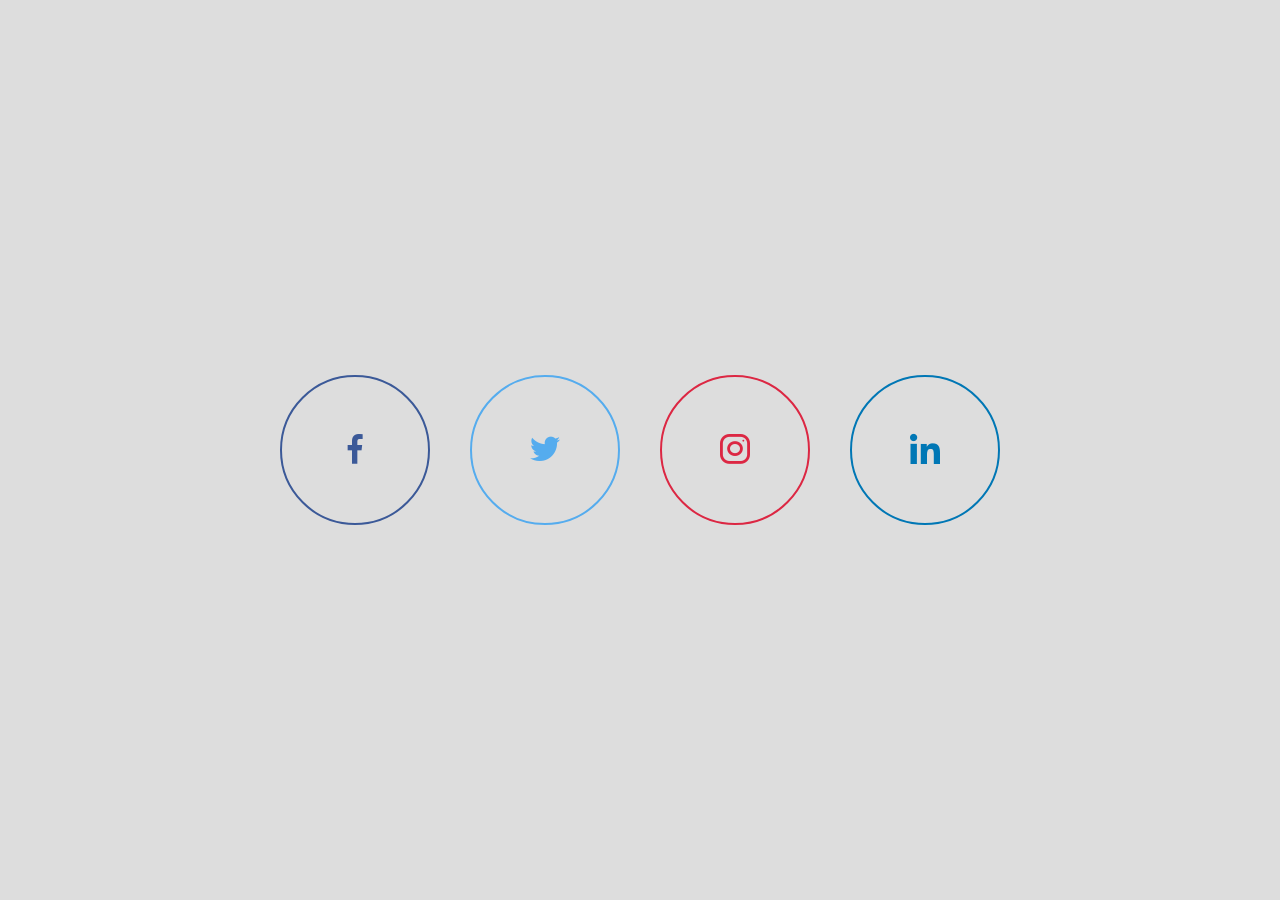
<file: hover-effects/hover2.html>
<!DOCTYPE html>
<html>
<head>
	<title>Hover 2</title>
	<link rel="stylesheet" type="text/css" href="../css/main.css">
	<style type="text/css">
		body{
			display: flex;
			height: 100vh;
			justify-content: center;
			align-items: center;
			background: #ddd;
		}
		.social-icon-wrapper ul{
			display: flex;
		}
		.social-icon-wrapper ul li{
			list-style-type: none;
			height: 150px;
			width: 150px;
			margin: 0 20px;
			display: flex;
			justify-content: center;
			align-items: center;
			position: relative;
			border-radius: 50%;
		}
		.social-icon-wrapper ul li:before,
		.social-icon-wrapper ul li:after
		{
			position: absolute;
			content: "";
			height: inherit;
			width: inherit;
			border-radius: 50%;
			opacity: 0;
		}
		.social-icon-wrapper ul li:nth-child(1) a{color:#3b5998; }
		.social-icon-wrapper ul li:nth-child(1){border:2px solid #3b5998; }
		.social-icon-wrapper ul li:nth-child(1):before{background: #3b5998;}
		.social-icon-wrapper ul li:nth-child(1):after{border: 1px dashed #3b5998;}

		.social-icon-wrapper ul li:nth-child(2) a{color:#55acee; }
		.social-icon-wrapper ul li:nth-child(2){border:2px solid #55acee; }
		.social-icon-wrapper ul li:nth-child(2):before{background: #55acee;}
		.social-icon-wrapper ul li:nth-child(2):after{border: 1px dashed #55acee;}

		.social-icon-wrapper ul li:nth-child(3) a{color:#dc2743; }
		.social-icon-wrapper ul li:nth-child(3){border:2px solid #dc2743 ; }
		.social-icon-wrapper ul li:nth-child(3):before{background: linear-gradient(45deg, #f09433 0%, #e6683c 25%, #dc2743 50%, #cc2366 75%, #bc1888 100%);}
		.social-icon-wrapper ul li:nth-child(3):after{border: 1px dashed #dc2743 ;}

		.social-icon-wrapper ul li:nth-child(4) a{color:#0077b5; }
		.social-icon-wrapper ul li:nth-child(4){border:2px solid #0077b5; }
		.social-icon-wrapper ul li:nth-child(4):before{background: #0077b5;}
		.social-icon-wrapper ul li:nth-child(4):after{border: 1px dashed #0077b5;}

		.social-icon-wrapper ul li:hover:before{
			transform: scale(0.8);
			opacity: 1;
		}
		.social-icon-wrapper ul li:hover:after{
			animation: rotate 10s linear infinite;
			opacity: 1;
		}
		.social-icon-wrapper ul li:hover a{color: #fff; z-index: 1;}
		.social-icon-wrapper ul li a{text-decoration: none;}
		.social-icon-wrapper ul li i{font-size: 30px;}


		@keyframes rotate{
			from{transform:rotate(0deg) scale(0.88);}
			to{transform:rotate(360deg) scale(0.88);}
		}
		
	</style>
</head>
<body>
	<div class="social-icon-wrapper">
		<ul>
			<li><a href="#!"><i class="icon-facebook" aria-hidden="true"></i></a></li>
			<li><a href="#!"><i class="icon-twitter" aria-hidden="true"></i></a></li>
			<li><a href="#!"><i class="icon-instagram" aria-hidden="true"></i></a></li>
			<li><a href="#!"><i class="icon-linkedin" aria-hidden="true"></i></a></li>
		</ul>
	</div>
</body>
</html>
</file>
<file: css/main.css>
/*Flaticons css*/
@font-face {
  font-family: 'icomoon';
  src:  url('fonts/icomoon.eot?i0d7o4');
  src:  url('fonts/icomoon.eot?i0d7o4#iefix') format('embedded-opentype'),
    url('fonts/icomoon.ttf?i0d7o4') format('truetype'),
    url('fonts/icomoon.woff?i0d7o4') format('woff'),
    url('fonts/icomoon.svg?i0d7o4#icomoon') format('svg');
  font-weight: normal;
  font-style: normal;
  font-display: block;
}

[class^="icon-"], [class*=" icon-"] {
  /* use !important to prevent issues with browser extensions that change fonts */
  font-family: 'icomoon' !important;
  speak: none;
  font-style: normal;
  font-weight: normal;
  font-variant: normal;
  text-transform: none;
  line-height: 1;

  /* Better Font Rendering =========== */
  -webkit-font-smoothing: antialiased;
  -moz-osx-font-smoothing: grayscale;
}

.icon-arrow:before {
  content: "\e900";
}
.icon-down:before {
  content: "\e901";
}
.icon-download:before {
  content: "\e902";
}
.icon-facebook:before {
  content: "\e903";
}
.icon-instagram:before {
  content: "\e904";
}
.icon-link:before {
  content: "\e905";
}
.icon-linkedin:before {
  content: "\e906";
}
.icon-mail:before {
  content: "\e907";
}
.icon-phone1:before {
  content: "\e908";
}
.icon-pin:before {
  content: "\e909";
}
.icon-search:before {
  content: "\e90a";
}
.icon-twitter:before {
  content: "\e90b";
}
.icon-zoom-in:before {
  content: "\e90c";
}
.icon-phone:before {
  content: "\e942";
}


/*Flaticons end*/
*{
	margin: 0;
	padding: 0;
	-webkit-box-sizing:border-box;
            box-sizing:border-box;
	scroll-behavior: smooth;
}
body{
	font-size: 17px;
}
header{
	position: fixed;
	width: 100%;
	z-index: 1;
	padding: 20px 0px;
}
.navbar-nav li a{
	color: #fff!important;
	font-size: 15px;
	font-weight: 600;
	position: relative;
}
.navbar-nav li a:before,
.navbar-nav li a:after
{
	content: "";
	position: absolute;
	height: 1px;
	width: 0%;
	background: #fff;
	-webkit-transition: all 0.5s ease-in-out 0s;
    -o-transition: all 0.5s ease-in-out 0s;
    transition: all 0.5s ease-in-out 0s;
}
.navbar-nav li a:before{
	top: 5px;
	right: 0px;
}
.navbar-nav li a.active:before,
.navbar-nav li a.active:after{
	width: 100%;
}
.navbar-nav li a:hover:before{
	width: 100%;
}
.navbar-nav li a:after{
	bottom: 5px;
	left: 0px;
}
.navbar-nav li a:hover:after{
	width: 100%;
}
.navbar-light .navbar-brand{
	color: #fff;
	font-size:30px;
	font-weight: 900;
    padding: 2px 25px 2px 25px;
    border: 2px solid;
}
.navbar-light .navbar-brand:hover{
	background: #000;
	color: #fff;
	border:2px solid #000;
}
.navbar-light .navbar-toggler-icon{
	background-image: none;
	height: 2px;
	width: 25px;
	background: #fff;
	position: relative;
	-webkit-transition: .5s;
 	-o-transition: .5s;
 	transition: .5s;
}
.open .navbar-toggler-icon{
	background: rgba(255,255,255,0);
}
.navbar-light .navbar-toggler-icon:before,
.navbar-light .navbar-toggler-icon:after{
	position: absolute;
	height: 2px;
	width: 25px;
	content: "";
	background: #fff;
	left: 0;
	-webkit-transform: rotate(0deg);
    -ms-transform: rotate(0deg);
    transform: rotate(0deg);
	-webkit-transition: all 0.5s ease-in-out 0s;
	-o-transition: all 0.5s ease-in-out 0s;
	transition: all 0.5s ease-in-out 0s;;
}
.navbar-light .navbar-toggler-icon:before{
	top: -8px;
}
.navbar-light .navbar-toggler-icon:after{
	bottom: -8px;
}

.open .navbar-toggler-icon:before{
	top: 0px;
	-webkit-transform: rotate(-45deg);
	-ms-transform: rotate(-45deg);
	transform: rotate(-45deg);
}
 .open  .navbar-toggler-icon:after{
	bottom: 0px;
	-webkit-transform: rotate(45deg);
    -ms-transform: rotate(45deg);
    transform: rotate(45deg);
}

.navbar-toggler{
	font-size: .25rem;
	line-height: 7;
	background: #000;
}
.navbar-light .navbar-toggler{
	border-color: transparent!important;
	color: transparent!important;
	outline: none;
}
/*sticky header*/
header.sticky{
	padding: 0px;
	background: #fff;
	-webkit-box-shadow: 0px 1px 4px 0px #e5e5e5;
    box-shadow: 0px 1px 4px 0px #e5e5e5;
}
header.sticky .navbar-nav li a{
	color: #000 !important;
}
header.sticky .navbar-light .navbar-brand{
	color: #000;
	border:2px solid;
	font-size: 25px;
	padding: 0px 25px 0px 25px;
}
header.sticky .navbar-light .navbar-brand:hover{
	background: #000;
	color: #fff;
	border:2px solid #fff;
}
header.sticky .navbar-nav li a:before,
header.sticky .navbar-nav li a:after{
	background: #000;
}

/*banner section*/
.banner{
	background: url(../image/banner2.jpg) no-repeat center center;
	background-size:cover;
	overflow: hidden;
	position: relative;
	height: 100vh;
	margin-bottom:80;
}
.banner:before{
	content: "";
	position: absolute;
	top: 0;
	left: 0;
	right: 0;
	bottom: 0;
	background: rgba(0,0,0,0.6);
}
.banner-text{
	position: absolute;
	top: 50%;
	-webkit-transform: translateY(-50%);
    -ms-transform: translateY(-50%);
    transform: translateY(-50%);
	color: #fff;
}
.banner-text h2{
	font-size: 50px;
	font-weight: 600;
}
.banner-text p{font-size: 20px;}
.social-icon i{
	height: 40px;
	width: 40px;
	background: #2c2c2d;
	line-height: 40px;
	border-radius: 50%;
	margin-right: 5px;
	font-size: 18px;
	text-align: center;
	display: inline-block;
}
.social-icon i:hover{
	background: #000;
	color: #fff;
}
.pulse{
	position: absolute;
	text-align: center;
	bottom: 40px;
	right: 0;
	left: 0;
}
.pulse a{
	color: #fff;
	font-size: 30px;
}
.pulse a i{
	font-size: 16px;
	display: inline-block;
	height: 15px;
    width: 15px;
    line-height: 15px;
    border-radius: 50%;
    -webkit-animation-name:pulse;
    animation-name:pulse;
 	-webkit-animation-duration:1500ms;
    animation-duration:1500ms;
 	-webkit-animation-fill-mode:forwards;
    animation-fill-mode:forwards;
 	-webkit-animation-iteration-count:infinite;
    animation-iteration-count:infinite;
}
@keyframes pulse{
	0%{-webkit-box-shadow: 0px 0px 0px 0px rgba(255,255,255,0.3);
         box-shadow: 0px 0px 0px 0px rgba(255,255,255,0.3);}
	25%{-webkit-box-shadow: 0px 0px 0px 40px rgba(255,255,255,0);
         box-shadow: 0px 0px 0px 40px rgba(255,255,255,0);}
	50%{ -webkit-box-shadow: 0px 0px 0px 10px rgba(255,255,255,0);
         box-shadow: 0px 0px 0px 10px rgba(255,255,255,0);}
	75%{ -webkit-box-shadow: 0px 0px 0px 0px rgba(255,255,255,0);
         box-shadow: 0px 0px 0px 0px rgba(255,255,255,0);}
}
/*about*/
#about{
	background: url(../image/overlay.png)no-repeat center center;
	background-size: cover;
	padding:80px 0px;
}
#about .about-text h3{
	font-weight: 700;
}
#about .about-text p span{
	font-weight: 700;
}
#about .about-text ul li span{
	font-weight: 700;
}
.btn-custom{
	background: #000;
	border:2px solid #000;
	color: #fff;
	border-radius: 0px;
	position: relative;
	overflow: hidden;
}
.btn-custom:hover{
	background: transparent;
	color: #000;
}
.buttons a:before,
#hire a:before,
.buttons button:before{
	content: "";
	position: absolute;
	height: 100%;
	width: 0%;
	background: #000;
	top: 0;
	left:-25px;
	-webkit-transform: skewX(50deg);
    -ms-transform: skewX(50deg);
    transform: skewX(50deg);
 	-webkit-transition: all 0.5s linear 0s;
 	-o-transition: all 0.5s linear 0s;
 	transition: all 0.5s linear 0s;
}
.buttons a:hover:before,
#hire a:hover:before,
.buttons button:hover:before{
	width: 100%;
	left: 0px;
	background: transparent;
}
.mt-50{margin-top:50px;}
.about-image:before{
	content: "";
	position: absolute;
	left: 0;
	top: 0;
	height: 100%;
	width: 100%;
	background: #000;
	opacity: 0;
	z-index:-1;
	-webkit-transition: all 0.5s ease-in-out 0s;
 	-o-transition: all 0.5s ease-in-out 0s;
 	transition: all 0.5s ease-in-out 0s;
}
.about-us:hover .about-image:before{
	left: -15px;
	top:-15px;
	opacity: 1;
}
.rectangle{
	position: relative;
	padding: 25px;
	box-shadow: 0px 3px 9px 0px #e7dfdf;
	background: #fff;
	margin-top: 30px;
}
.rectangle:before,
.rectangle:after{
	content: "";
	position: absolute;
	height: 80px;
	width: 80px;
	-webkit-transition: all 0.5s ease-in-out 0s;
 	-o-transition: all 0.5s ease-in-out 0s;
 	transition: all 0.5s ease-in-out 0s;
}
.rectangle:before{
	border-top:4px solid #ddd;
	border-left:4px solid #ddd;
	top: 0;
	left: 0;
}
.rectangle:after{
	border-right:4px solid #ddd;
	border-bottom:4px solid #ddd;
	right: 0;
	bottom: 0;
}
.rectangle:hover:before,
.rectangle:hover:after{
	width: 120px;
	height: 60px;
	border-color: #000;
}

/*skill section*/
#skill{
	background: #f7f7f7;
	padding: 80px 0px;
}
h1:after{
	position: absolute;
    content: "";
    height: 3px;
    width: 75px;
    background: #000;
    margin: 0px auto;
    bottom: -15px;
    left: 0;
    right: 0;
}
.skills-wrapper{
	margin-top: 30px;
}
.progress{
	height: 5px;
	border-radius: 0px;
	overflow: visible;
	margin-bottom: 30px;
}
.progress-bar .value{
	position: absolute;
	content: "";
	right: -10px;
	color: #000;
	bottom: 15px;
	font-size: 16px;
}
.progress-bar:after{
	content: "";
    position: absolute;
    right: -10px;
    bottom: 0;
    border-bottom: 12px solid #343a40;
    border-left: 12px solid transparent;
    border-right: 12px solid transparent;
}
.additional-skill-wrapper{
	margin-top: 50px;
}
.additional-skill-wrapper h5:after{
	content: "";
	position: absolute;
	width: 75px;
	height: 2px;
	bottom: -15px;
	left: 0;
	background:#000;
}
.additional-skill-wrapper .additional-skill{
	margin-top: 30px;
	padding-left: 15px;
}

/*Hire*/
#hire{
	padding: 100px 0px;
	background: url(../image/bg1.jpg) no-repeat center center;
	background-size: cover;
	position: relative;
	text-align: center;
}
#hire:before{
	position: absolute;
	content: "";
	left: 0;
	right: 0;
	bottom: 0;
	top: 0;
	background: rgba(0,0,0,0.7);
}
.btn-custom2{
	background: #fff;
	border:2px solid #fff;
	color: #000;
	font-size: 16px;
	font-weight: 600;
	border-radius: 0px;
	position: relative;
	overflow: hidden;
}
.btn-custom2:hover{
	background: transparent;
	color: #fff;
}
.btn-custom2 i,
.btn-custom i{
	visibility: hidden;
	font-size: 12px;
}
.btn-custom2:hover i,
.btn-custom:hover i{
	visibility: visible;
}
/*Education & Experience*/
#resume{
	padding: 80px 0px;
	background: url(../image/bg3.jpg) no-repeat center center;
	background-size: cover;
}
.resume-text h3:after,
.form-wrapper h3:after{
	content: "";
	position: absolute;
	width: 75px;
	height: 2px;
	bottom: -15px;
	left: 0;
	background:#000;
}
.listing{
	padding: 40px;
	border-left: 3px solid #000;
	background: #fff;
}
.listing-block{
	border-bottom: 1px dotted #000;
	margin-bottom: 20px;
}
.listing li{position: relative;}
.listing li:before{
	position: absolute;
	content: "";
	left: -51px;
	top: 4px;
	height: 20px;
	width: 20px;
	border: 3px solid #000;
	background: #fff;
	border-radius: 50%;
}
.listing li:hover:before{
	background: #000; 
}
/*projects*/
#project{
	padding: 80px 0px;
}
.filter-list li{
	padding: 8px 22px;
	background: #ddd;
	border-radius: 20px;
	-webkit-transition: all .5s ease-in-out 0s;
 	-o-transition: all .5s ease-in-out 0s;
 	transition: all .5s ease-in-out 0s;
}
.filter-list li.active,
.filter-list li:hover{
	background: #000;
	color: #fff;
	cursor: pointer;
}
.image-gallery{
	position: relative;
	overflow: hidden;
}
.image-gallery img{
	transition: all .5s ease-in-out 0s;
}
.image-gallery:hover img{
	transform: scale(1.2);
}
.image-gallery .image-overlay{
	position: absolute;
	background: #fff;
	-webkit-transform: scale(0.9);
    -ms-transform: scale(0.9);
    transform: scale(0.9);
	left: 0;
	right: 0;
	top: 0;
	bottom: 0;
	opacity: 0;
	transition: all 0.5s ease-in-out 0s;
}
.image-gallery:hover .image-overlay{
	opacity: 1;
}
.image-gallery .image-overlay-info{
	position: absolute;
	-webkit-box-pack:center;
    -ms-flex-pack:center;
    justify-content:center;
	align-items: center;
	display:-webkit-box;
 	display:-ms-flexbox;
 	display:flex;
	-webkit-box-orient:vertical;
 	-webkit-box-direction:normal;
    -ms-flex-direction:column;
    flex-direction:column;
	width: 100%;
	height: 100%;
}
.icons i{
	display: inline-block;
	height: 35px;
	width: 35px;
	line-height: 35px;
	border: .5px solid #000;
	text-align: center;
	color: #000;
	-webkit-transition: all .5s ease-in-out 0s;
 	-o-transition: all .5s ease-in-out 0s;
 	transition: all .5s ease-in-out 0s;
}
.icons i:hover{
	border-radius: 50%;
	background: #000;
	color: #fff;
}
.mrb-15{
	margin: 0px 15px 15px 0px;
}

/*project end*/

/*contact us*/
#contact{
	padding: 80px 0px;
}
.square{
	position: relative;
	padding: 30px;
	box-shadow:5px 5px 30px 0px #efefef;
	background: #fff;
	margin-top: 30px;
	transition: all 0.5s ease-in-out 0s;
}
.square:hover{
	transform: translateY(-10px);
}
.square:before,
.square:after{
	content: "";
	position: absolute;
	height: 30%;
	width: 30%;
	transition: all 0.5s ease-in-out 0s;
}
.square:before{
	border-top:4px solid #ddd;
	border-left:4px solid #ddd;
	top: 0;
	left: 0;
}
.square:after{
	border-right:4px solid #ddd;
	border-bottom:4px solid #ddd;
	right: 0;
	bottom: 0;
}
.square:hover:before,
.square:hover:after{
	height: 100%;
	width: 100%;
	border-color: #cecece;
}
.square i{
	height: 80px;
	width: 80px;
	border-radius: 50%;
	background: #ddd;
	color: #000;
	font-size: 35px;
	line-height: 80px;
	margin-bottom: 25px;
	display: inline-block;
	transition: all 0.5s ease-in-out 0s;
}
.square:hover i{
	background: #000;
	color: #fff;
}
.contact-icon li a{
	color: #000;
	font-size: 18px;
	text-decoration: none;
}
.contact-icon li a i{
	color: #000;
	height: 60px;
	width: 60px;
	line-height: 60px;
	margin-right: 9px;
	font-size: 20px;
	text-align: center;
	border-radius: 50%;
	display: inline-block;
	background:#fff;
	border:2px solid #000;
}
.contact-icon li:hover a i{
	color: #fff;
	background: #000;
}
.form-control{
	border-radius: 0px;
}
.form-control:focus{
	border:2px solid #000;
	box-shadow: none;
}
/*contact end*/

@media screen and (max-width: 991px){
	.navbar-collapse{
    	background: #000;
    	padding: 15px;
	}
	header.sticky .navbar-nav li a{
		color: #fff !important;
	}
	header.sticky .navbar-nav li a:before,
	header.sticky .navbar-nav li a:after{
		background: #fff;
	}
}
</file>
